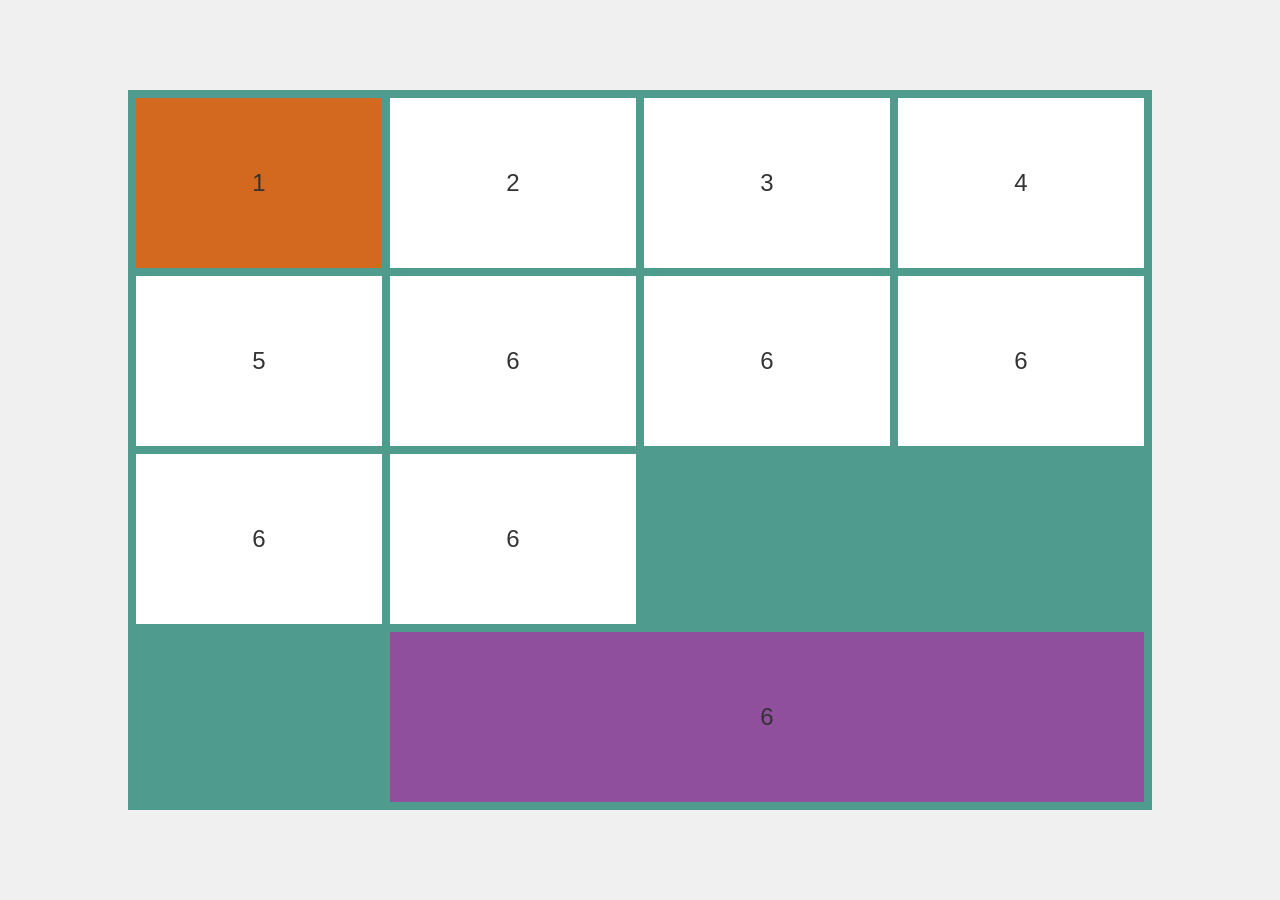
<file: conceito/exemplo-1/index.html>
<!DOCTYPE html>
<html lang="pt-br">
<head>
    <meta charset="UTF-8">
    <meta name="viewport" content="width=device-width, initial-scale=1.0">
    <link rel="stylesheet" href="style.css">
    <title>Document</title>
</head>
<body>
    <div class="container">
        <div class="item">1</div>
        <div class="item">2</div>
        <div class="item">3</div>
        <div class="item">4</div>
        <div class="item">5</div>
        <div class="item">6</div>
        <div class="item">6</div>
        <div class="item">6</div>
        <div class="item">6</div>
        <div class="item">6</div>
        <div class="item">6</div>
    </div>    
</body>
</html>
</file>
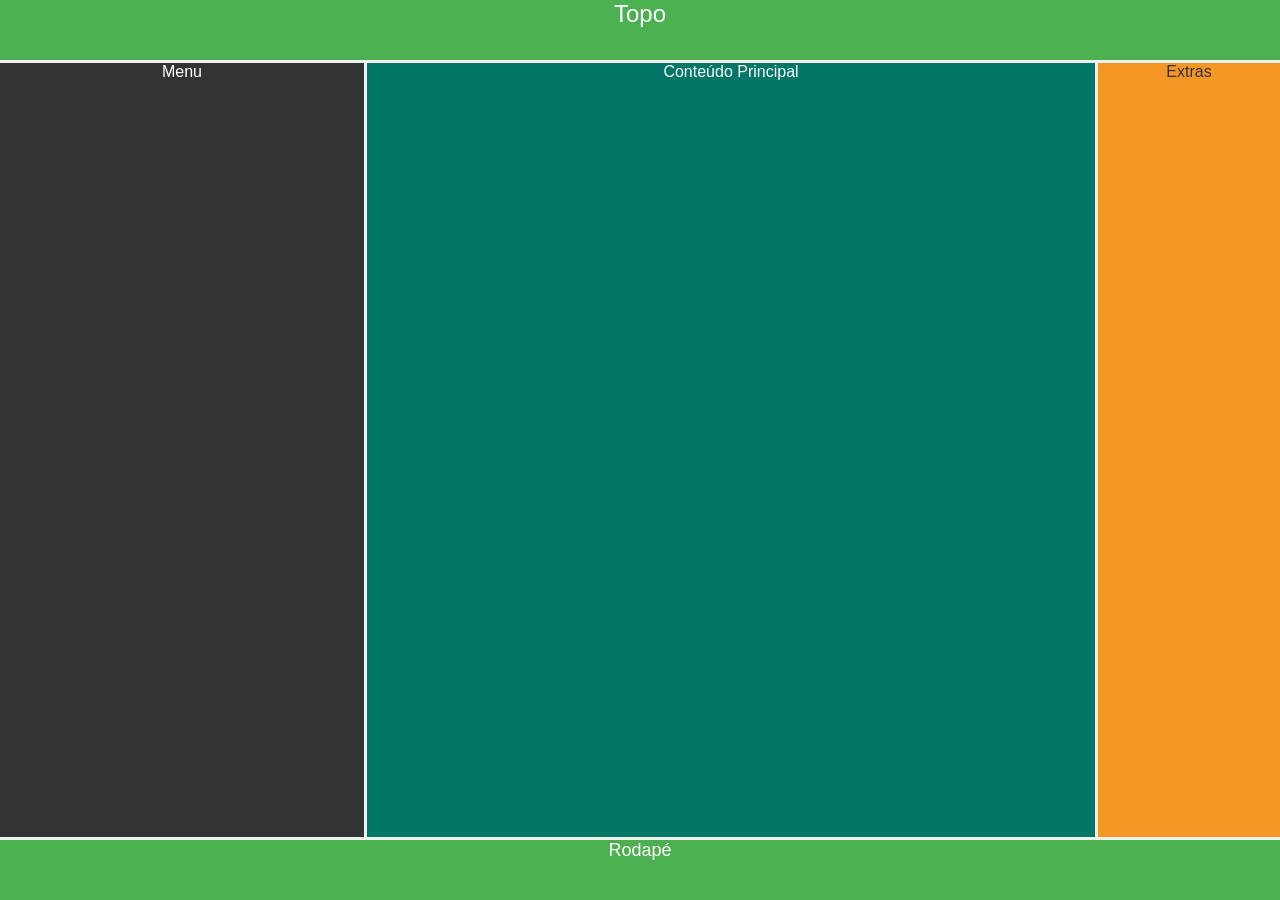
<file: conceito/exemplo-2/index.html>
<!DOCTYPE html>
<html lang="en">
  <head>
    <meta charset="UTF-8" />
    <meta name="viewport" content="width=device-width, initial-scale=1.0" />
    <title>Display-grid</title>
    <link rel="stylesheet" href="style.css" />
  </head>
  <body>
    <div class="container">
      <header class="header">Topo</header>
      <nav class="menu">Menu</nav>
      <main class="main">Conteúdo Principal</main>
      <aside class="aside">Extras</aside>
      <footer class="footer">Rodapé</footer>
    </div>
  </body>
</html>
</file>
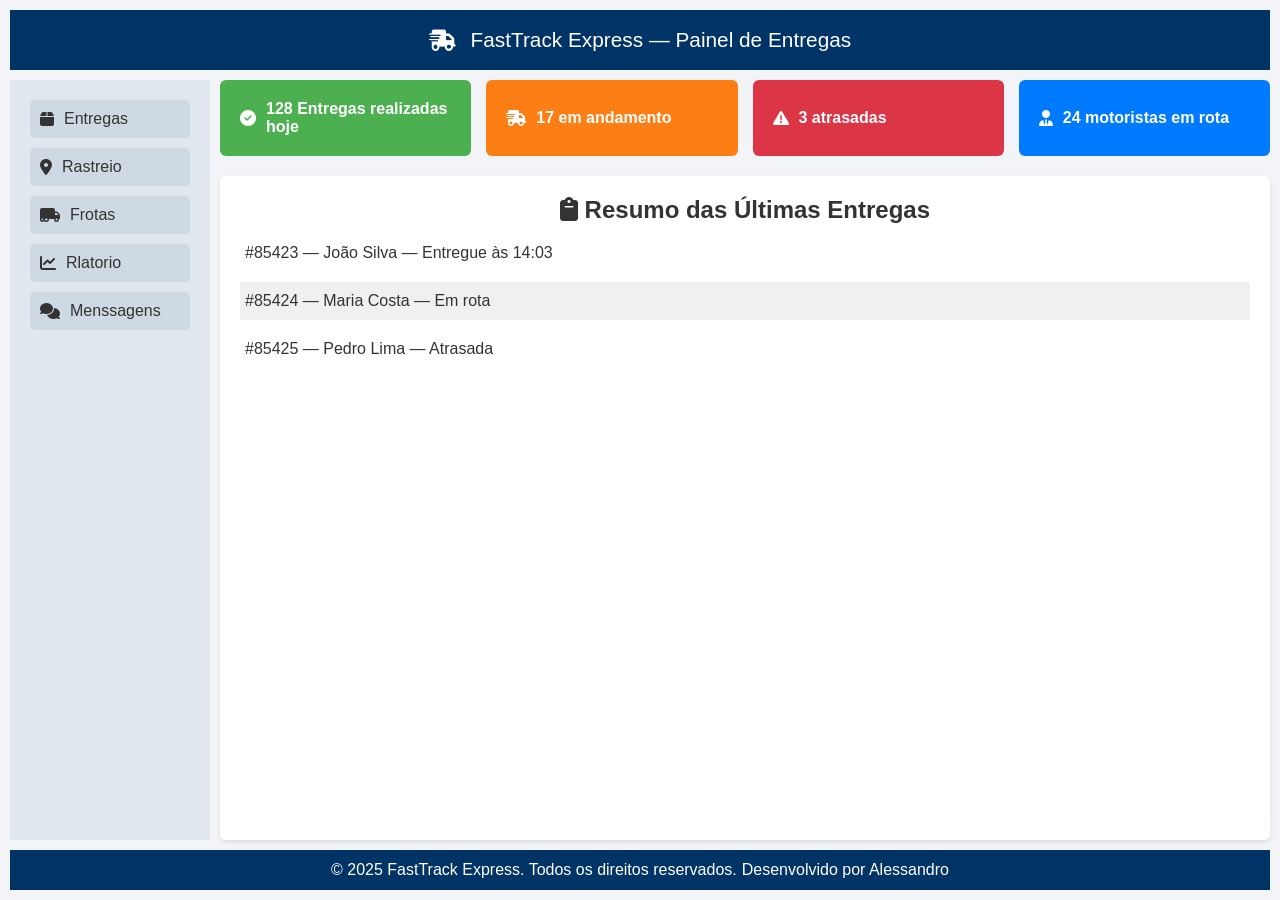
<file: projeto/transportadora.html>
<!DOCTYPE html>
<html lang="en">
  <head>
    <meta charset="UTF-8" />
    <meta name="viewport" content="width=device-width, initial-scale=1.0" />
    <title>Document</title>
    <!-- CDN ICON font awesome -->
    <link
      rel="stylesheet"
      href="https://cdnjs.cloudflare.com/ajax/libs/font-awesome/6.7.2/css/all.min.css"
      integrity="sha512-Evv84Mr4kqVGRNSgIGL/F/aIDqQb7xQ2vcrdIwxfjThSH8CSR7PBEakCr51Ck+w+/U6swU2Im1vVX0SVk9ABhg=="
      crossorigin="anonymous"
      referrerpolicy="no-referrer"
    />
    <!-- Folha de estilo -->
    <link rel="stylesheet" href="./style-transportadora.css" />
  </head>
  <body>
    <div class="container">
      <!-- Cabeçalho -->
      <header class="header">
        <i class="fas fa-truck-fast"></i> &nbsp;FastTrack Express — Painel de
        Entregas
      </header>
      <!-- Menu -->
      <aside class="sidebar">
        <ul>
          <li><i class="fas fa-box"></i>Entregas</li>
          <li><i class="fas fa-map-marker-alt"></i>Rastreio</li>
          <li><i class="fas fa-truck-moving"></i>Frotas</li>
          <li><i class="fas fa-chart-line"></i>Rlatorio</li>
          <li><i class="fas fa-comments"></i>Menssagens</li>
        </ul>
      </aside>
      <!-- Conteudo -->
      <main class="main">
        <!-- Seção dos informativos em forma de cards coloridos -->
        <section class="grid-cards">
          <div class="card green">
            <i class="fas fa-check-circle"></i> 128 Entregas realizadas hoje
          </div>
          <div class="card orange">
            <i class="fas fa-shipping-fast"></i> 17 em andamento
          </div>
          <div class="card red">
            <i class="fas fa-exclamation-triangle"></i> 3 atrasadas
          </div>
          <div class="card blue">
            <i class="fas fa-user-tie"></i> 24 motoristas em rota
          </div>
        </section>
        <!-- Conteudo de entregas -->
        <section class="info">
          <h2><i class="fas fa-clipboard"></i> Resumo das Últimas Entregas</h2>
          <ul>
            <li>#85423 — João Silva — Entregue às 14:03</li>
            <li>#85424 — Maria Costa — Em rota</li>
            <li>#85425 — Pedro Lima — Atrasada</li>
          </ul>
        </section>
      </main>
        <!-- Rodapé -->
      <footer class="footer">
        <p>&copy; 2025 FastTrack Express. Todos os direitos reservados.</p>
        <p>Desenvolvido por Alessandro</p>
        

      </footer>
    </div>
  </body>
</html>
</file>
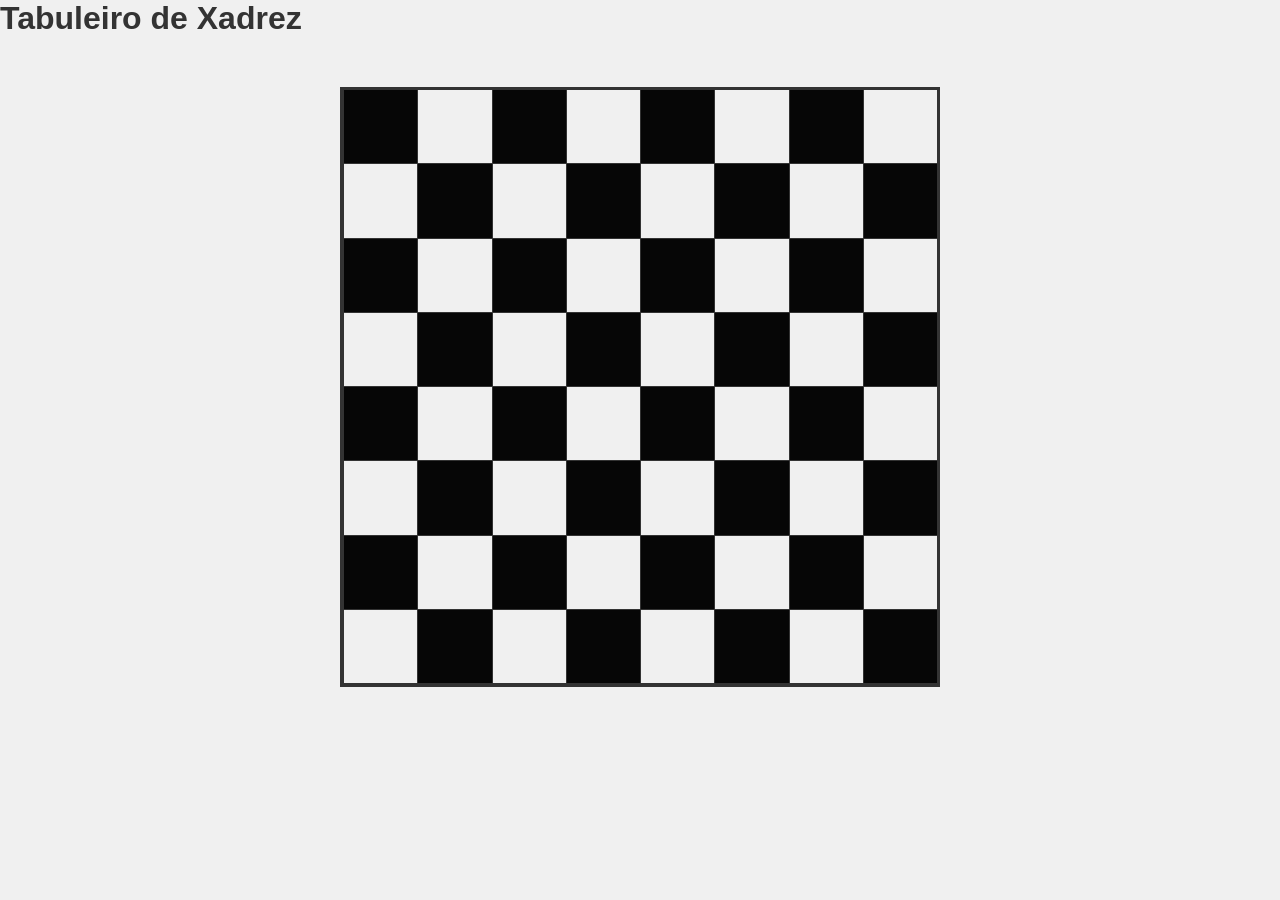
<file: conceito/exemplo-3/tabuleiro.html>
<!DOCTYPE html>
<html lang="en">
<head>
    <meta charset="UTF-8">
    <meta name="viewport" content="width=device-width, initial-scale=1.0">
    <title>Xadrez</title>
    <link rel="stylesheet" href="style.css">
</head>
<body>
    <h1>Tabuleiro de Xadrez</h1>
  <div class="tabuleiro">
    <div class="linha">
        <div class="casa"></div>
        <div class="casa"></div>
        <div class="casa"></div>
        <div class="casa"></div>
        <div class="casa"></div>
        <div class="casa"></div>
        <div class="casa"></div>
        <div class="casa"></div>
    </div>
    <div class="linha">
        <div class="casa"></div>
        <div class="casa"></div>
        <div class="casa"></div>
        <div class="casa"></div>
        <div class="casa"></div>
        <div class="casa"></div>
        <div class="casa"></div>
        <div class="casa"></div>
    </div>
    <div class="linha">
        <div class="casa"></div>
        <div class="casa"></div>
        <div class="casa"></div>
        <div class="casa"></div>
        <div class="casa"></div>
        <div class="casa"></div>
        <div class="casa"></div>
        <div class="casa"></div>
    </div>
    <div class="linha">
        <div class="casa"></div>
        <div class="casa"></div>
        <div class="casa"></div>
        <div class="casa"></div>
        <div class="casa"></div>
        <div class="casa"></div>
        <div class="casa"></div>
        <div class="casa"></div>
    </div>
    <div class="linha">
        <div class="casa"></div>
        <div class="casa"></div>
        <div class="casa"></div>
        <div class="casa"></div>
        <div class="casa"></div>
        <div class="casa"></div>
        <div class="casa"></div>
        <div class="casa"></div>
    </div>
    <div class="linha">
        <div class="casa"></div>
        <div class="casa"></div>
        <div class="casa"></div>
        <div class="casa"></div>
        <div class="casa"></div>
        <div class="casa"></div>
        <div class="casa"></div>
        <div class="casa"></div>
    </div>
    <div class="linha">
        <div class="casa"></div>
        <div class="casa"></div>
        <div class="casa"></div>
        <div class="casa"></div>
        <div class="casa"></div>
        <div class="casa"></div>
        <div class="casa"></div>
        <div class="casa"></div>
    </div>
    <div class="linha">
        <div class="casa"></div>
        <div class="casa"></div>
        <div class="casa"></div>
        <div class="casa"></div>
        <div class="casa"></div>
        <div class="casa"></div>
        <div class="casa"></div>
        <div class="casa"></div>
    </div>
  </div>
</body>
</html>
</file>
<file: conceito/exemplo-1/style.css>
* {
  margin: 0;
  padding: 0;
  box-sizing: border-box;
}
body {
  font-family: "Poppins", sans-serif;
  background-color: #f0f0f0;
  color: #dfdede;
  height: 100vh;
  display: flex;
  align-items: center;
}
.container {
  width: 80%;
  background-color: #4f9c8e;
  margin: 0 auto;
  height: 80%;
  display: grid;
  gap: 8px;
  padding: 8px;
  grid-template-columns: 1fr 1fr 1fr 1fr;
  grid-template-rows: 1fr 1fr 1fr 1fr;
}

.item {
  background-color: #fff;
  color: #333;
  display: flex;
  align-items: center;
  justify-content: center;
  font-size: 1.5em;
}

.item:nth-child(1) {
  background-color: #4f6e9c;
}
.item:nth-child(6) {
  grid-row: span 1 / -1;
  grid-column:span 3 / -1;
  background-color: #904f9c;
}

.item:nth-child(1){
  background-color: #d2691e;
 
 
}
.item:nth-child(5){
 
 
}
</file>
<file: conceito/exemplo-2/style.css>
* {
  margin: 0;
  padding: 0;
  box-sizing: border-box;
}
body {
  font-family: "Poppins", sans-serif;
  background-color: #f0f0f0;
  color: #333;
  height: 100vh;
}



.container {
  height: 100vh;
  display: grid;
  grid-template-areas:
    "header header header"
    "menu main aside"
    "menu main aside"
    "footer footer footer";
  grid-template-columns: 2fr 4fr 1fr;
  grid-template-rows: 60px 2fr 1fr 60px;
  gap: 3px;
}
.header {
  background-color: #4caf50;
  color: white;
  text-align: center;
  font-size: 24px;
  grid-area: header;
}
.menu {
  grid-area: menu;
  background-color: #333;
  color: white;

  text-align: center;
}
.main {
  grid-area: main;
  background-color: #027768;
  color: white;
  text-align: center;
}
.aside {
  grid-area: aside;
  background-color: #f59724;
  color: #333;
  text-align: center;
}
.footer {
  grid-area: footer;
  background-color: #4caf50;
  color: white;
  text-align: center;
  font-size: 18px;
}

/*
.container {
  max-width: 1200px;
  margin: 0 auto;
  padding: 10px;
  height: 50%;
  border: 1px solid #ccc;
  border-radius: 8px;
  margin: 20px;
  display: grid;
  grid-template-columns:repeat(3,1fr); ;
 grid-template-rows: repeat(3, 1fr);
  row-gap: 10px;
  column-gap: 20px;
}

.item {
 
  border-radius: 8px;
  display: flex;
  justify-content: center;
  align-items: center;
}

.item:nth-child(2n) {
  background-color: #e0e0e0;
}
.item:nth-child(2n+1) {
  background-color: #646161;
}

.item:nth-child(2){
    background-color: cadetblue;
    grid-row: 1/3;
    grid-column: 1/3;

} */
</file>
<file: projeto/style-transportadora.css>
*{
    margin: 0;
    padding: 0;
    box-sizing: border-box; 
}
body{
    font-family: 'Poppins', sans-serif;
    background-color: #f2f4f7;
    color: #333;
}
ul{
    list-style: none;
}
.container{
    display: grid;
    grid-template-areas: 
    "header header"
    "sidebar main"
    "footer footer";
    grid-template-columns: 200px 1fr;
    grid-template-rows: 60px 1fr 40px;
    height: 100vh;
    gap: 10px;
    padding: 10px;
    
}



.header{
grid-area: header;
background-color: #003366;
color: #ffff;
display: flex;
align-items: center;
justify-content: center;
gap: 10px;
font-size: 1.3rem;
}

.sidebar{
    grid-area: sidebar;
    background-color: #e0e7ef;
    padding: 20px;
}
.sidebar ul{
  
    display: flex;
    flex-direction: column;
    gap: 10px;
}
.sidebar ul li{
    padding: 10px;
    background-color:  #cfd9e3;
    border-radius: 5px;
    cursor: pointer;
    transition: background-color 0.3s;
    display: flex;
    align-items: center;
    gap: 10px;
}
.sidebar ul li:hover{
    background-color: #b0c4de;
}
.main{
    grid-area: main;
    display: grid;
    grid-template-rows :auto 1fr;
    gap: 20px;
}
.grid-cards{
    display: grid;
    grid-template-columns: repeat(4, 1fr);
    gap: 15px;
}
.card{
    padding: 20px;
    border-radius: 6px;
    font-weight: bold;
    color: white;
    display: flex;
    align-items: center;
    gap: 10px;
}
.card.green{
    background-color: #4caf50;
}
.card.orange{
    background-color: #fd7e14;
}
.card.red{
    background-color: #dc3545;
}
.card.blue{
    background-color: #007bff;
}
.info{
    background-color: #fff;
    padding: 20px;
    border-radius: 6px;
    box-shadow: 0 2px 4px rgba(0, 0, 0, 0.1);
}
.info h2{
    margin-bottom: 10px;
    text-align: center;
}
.info ul{
    display: flex;
    flex-direction: column;
    gap: 10px;
}
.info ul li{
    padding: 10px 5px;
}
.info ul li:nth-child(2n){
    background-color: #f0f0f0;
}
.footer{
grid-area: footer;
background-color: #003366;
color: #ffff;
display: flex;
align-items: center;
justify-content: center;
font-size: 1rem;
gap: 5px;
}
</file>
<file: conceito/exemplo-3/style.css>
*{
    margin: 0;
    padding: 0;
    box-sizing: border-box;

}
body{
    font-family: 'Poppins', sans-serif;
    background-color: #f0f0f0;
    color: #333;
    height: 100vh;
}

.tabuleiro{
    height: 600px;
    width: 600px;
   border: 3px solid #333;
  
    margin: 50px auto;
    display: grid;
    grid-template-rows: repeat(8, 1fr);
}

.linha{
    display: grid;
    grid-template-columns: repeat(8, 1fr);
   
}

.casa{
    border-left: 1px solid #333;
    border-bottom: 1px solid #333;
    
}
 .linha:nth-child(2n+1) .casa:nth-child(2n+1){
    background-color: rgb(6, 6, 6);
}
 .linha:nth-child(2n) .casa:nth-child(2n){
    background-color: rgb(6, 6, 6);
}
</file>
